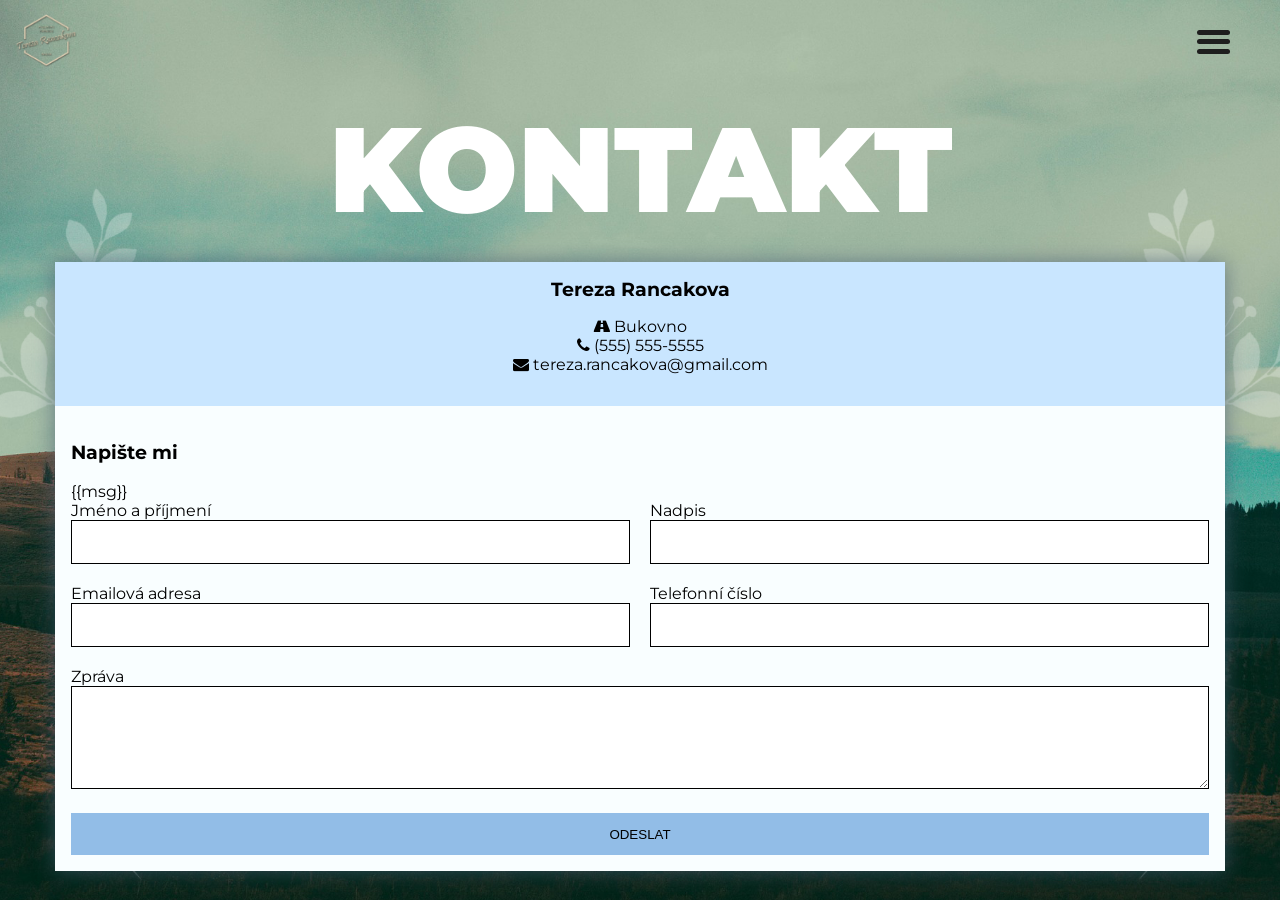
<file: public/kontakt.html>
<!DOCTYPE html>
<html lang="en">

<head>
  <meta charset="UTF-8">
  <meta name="viewport" content="width=device-width, initial-scale=1.0">
  <meta http-equiv="X-UA-Compatible" content="ie=edge">
  <title>Tereza Rancakova</title>
  <link href="https://maxcdn.bootstrapcdn.com/font-awesome/4.7.0/css/font-awesome.min.css" rel="stylesheet" integrity="sha384-wvfXpqpZZVQGK6TAh5PVlGOfQNHSoD2xbE+QkPxCAFlNEevoEH3Sl0sibVcOQVnN" crossorigin="anonymous">
  <link rel="stylesheet" href="https://cdnjs.cloudflare.com/ajax/libs/animate.css/3.5.2/animate.css" />
  <link rel="stylesheet" href="css/style.css">
  <link rel="stylesheet" href="css/header.css">
  <link rel="stylesheet" href="css/media.css">
</head>

<body>
  <div id="navbar" class="animated bounceInDown" >

    <input type="checkbox" id="checkboxMenu"></input>

    <span id="hamburgerSpan1"></span>
    <span id="hamburgerSpan2"></span>
    <span id="hamburgerSpan3"></span>


    <ul class="menu">
      <li>
        <a href="omne.html">O mně</a>
      </li>
      <li>
        <a href="newsfeed.html">Newsfeed</a>
      </li>
      <li>
        <a href="masaze.html">Masáže</a>
      </li>
      <li>
        <a href="vyziva.html">Výživa</a>
      </li>
      <li>
        <a href="#">Kontakt</a>
      </li>
    </ul>
  </div>
  <div class="mainContainer" id="main">
    <div class="logoSmallDiv">
      <img id="logoSmall" src="logo.png" onclick="goHome()">
    </div>
    <div class="container">
      <!-- <h1 class="brand"><span>Tereza</span> Rancakova</h1> -->
      <h1 class="pageHeader">Kontakt</h1>
      <div class="wrapper animated bounceInLeft">
        <div class="company-info">
          <h3>Tereza Rancakova</h3>
          <ul>
            <li><i class="fa fa-road"></i> Bukovno</li>
            <li><i class="fa fa-phone"></i> (555) 555-5555</li>
            <li><i class="fa fa-envelope"></i> tereza.rancakova@gmail.com</li>
          </ul>
        </div>
        <div class="contact">
          <h3>Napište mi</h3> {{msg}}
          <form method="POST" action="kontakt.html">
            <p>
              <label>Jméno a příjmení</label>
              <input type="text" name="name">
            </p>
            <p>
              <label>Nadpis</label>
              <input type="text" name="company">
            </p>
            <p>
              <label>Emailová adresa</label>
              <input type="email" name="email">
            </p>
            <p>
              <label>Telefonní číslo</label>
              <input type="text" name="phone">
            </p>
            <p class="full">
              <label>Zpráva</label>
              <textarea name="message" rows="5"></textarea>
            </p>
            <p class="full">
              <button type="submit">Odeslat</button>
            </p>
          </form>
        </div>
      </div>
    </div>
  </div>
  <script src="client.js"></script>
</body>

</html>
</file>
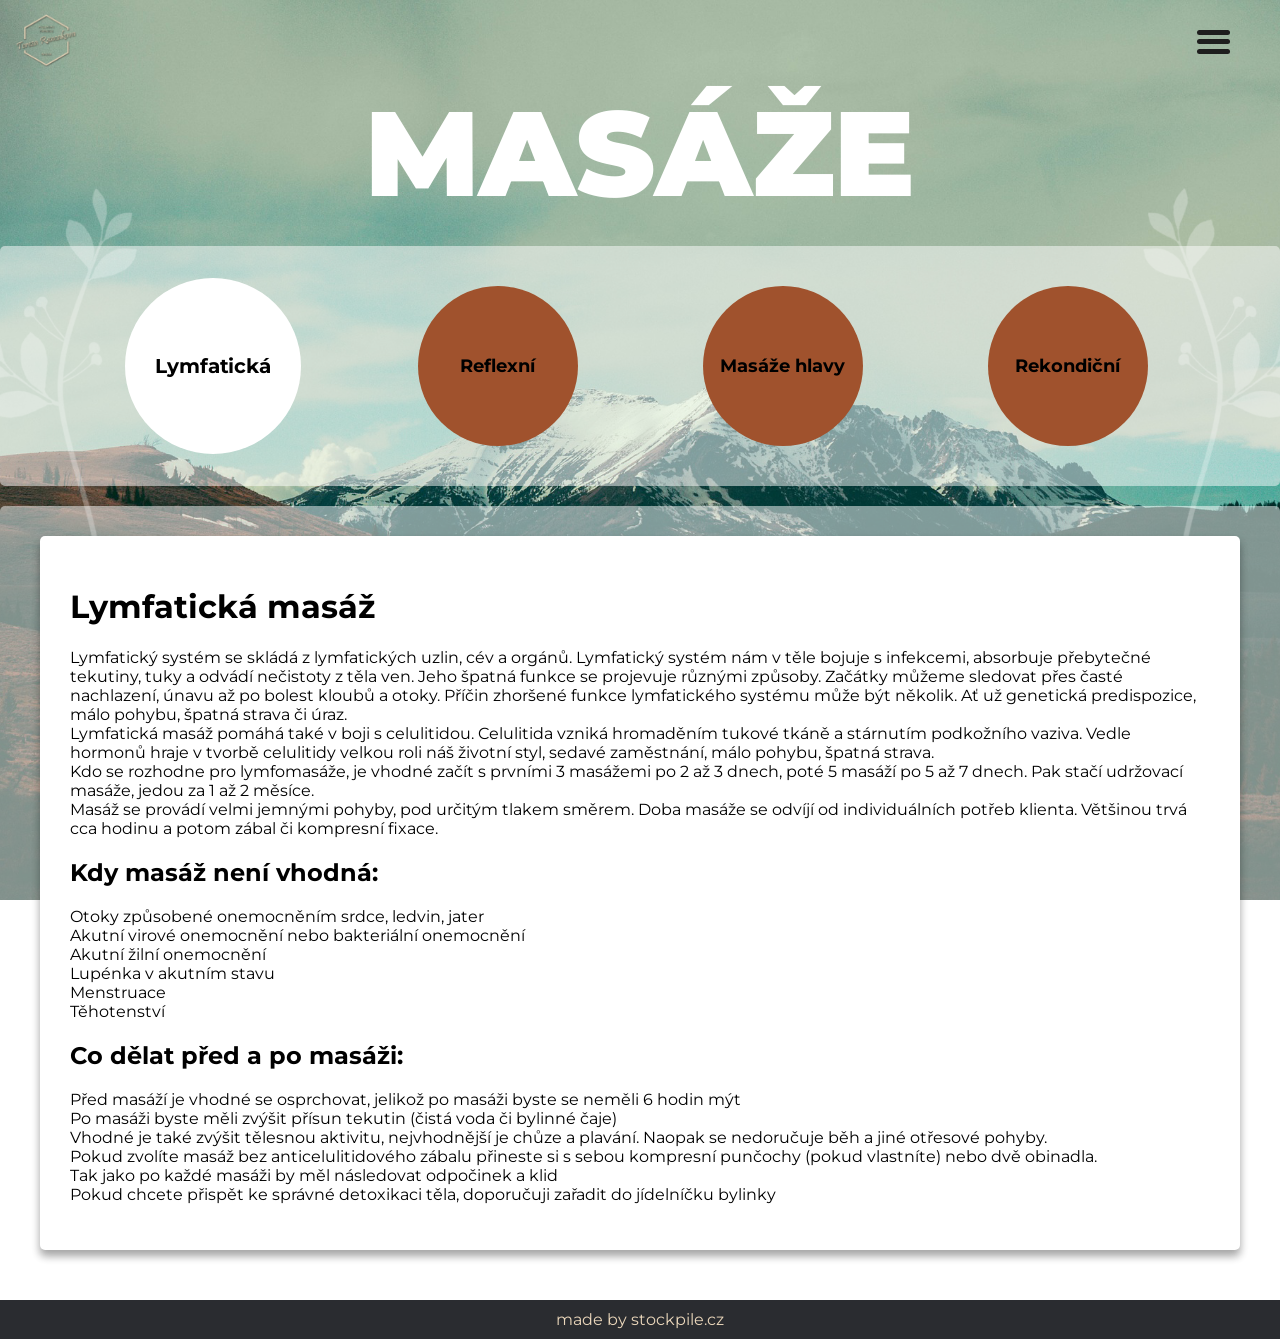
<file: public/masaze.html>
<!DOCTYPE html>
<html>

<head>
  <meta charset="UTF-8">
  <meta name="viewport" content="width=device-width, initial-scale=1.0">
  <meta http-equiv="X-UA-Compatible" content="ie=edge">
  <title>Tereza Rancakova</title>
  <link href="https://maxcdn.bootstrapcdn.com/font-awesome/4.7.0/css/font-awesome.min.css" rel="stylesheet" integrity="sha384-wvfXpqpZZVQGK6TAh5PVlGOfQNHSoD2xbE+QkPxCAFlNEevoEH3Sl0sibVcOQVnN" crossorigin="anonymous">
  <link rel="stylesheet" href="https://cdn.jsdelivr.net/npm/animate.css@3.5.2/animate.min.css">
  <link rel="stylesheet" href="css/style.css">
  <link rel="stylesheet" href="css/header.css">
  <link rel="stylesheet" href="css/media.css">
</head>

<body>

  <div id="navbar" class="animated bounceInDown">

    <input type="checkbox" id="checkboxMenu"></input>

    <span id="hamburgerSpan1" class="smallerHeader"></span>
    <span id="hamburgerSpan2"></span>
    <span id="hamburgerSpan3"></span>


    <ul class="menu">
      <li>
        <a href="omne.html">O mně</a>
      </li>
      <li>
        <a href="newsfeed.html">Newsfeed</a>
      </li>
      <li>
        <a href="#">Masáže</a>
      </li>
      <li>
        <a href="vyziva.html">Výživa</a>
      </li>
      <li>
        <a href="kontakt.html">Kontakt</a>
      </li>
    </ul>
  </div>
  <div class="mainContainer" id="main">
    <div class="logoSmallDiv">
      <img id="logoSmall" src="logo.png" onclick="goHome()">
    </div>
    <div id="smallHeader">
      <span>Masáže</span>
    </div>
    <h1 class="animated bounceInUp pageHeader">Masáže</h1>
    <!-- <p id="paragraphMasaze" class="animated bounceInUp">Jsem licencovaná masérka s vlastním masážním studiem. Nabízím veškeré masážní služby za přívětivou cenu!</p> -->
    <div id="tabsBackground">
    <div id="tabs">

            <div class="box active" onclick="displayContent(event, 'boxContent1')">
              <h2>Lymfatická</h2>
            </div>
            <div class="box" onclick="displayContent(event, 'boxContent2')">
              <h2>Reflexní</h2>
            </div>
            <div class="box" onclick="displayContent(event, 'boxContent3')">
              <h2>Masáže hlavy</h2>
            </div>
            <div class="box" onclick="displayContent(event, 'boxContent4')">
              <h2>Rekondiční</h2>
            </div>

    </div>
  </div>
    <div id="wrapperBoxContent">
    <div class="boxContent" id="boxContent1">
      <div>
        <h1>Lymfatická masáž</h1>
        <p>Lymfatický systém se skládá z lymfatických uzlin, cév a orgánů. Lymfatický systém nám v těle bojuje s infekcemi, absorbuje přebytečné tekutiny, tuky a odvádí nečistoty z těla ven. Jeho špatná funkce se projevuje různými způsoby. Začátky můžeme sledovat přes časté nachlazení, únavu až po bolest kloubů a otoky. Příčin zhoršené funkce lymfatického systému může být několik. Ať už genetická predispozice, málo pohybu, špatná strava či úraz.<br>
              Lymfatická masáž pomáhá také v boji s celulitidou. Celulitida vzniká hromaděním tukové tkáně a stárnutím podkožního vaziva. Vedle hormonů hraje v tvorbě celulitidy velkou roli náš životní styl, sedavé zaměstnání, málo pohybu, špatná strava.<br>
              Kdo se rozhodne pro lymfomasáže, je vhodné začít s prvními 3 masážemi po 2 až 3 dnech, poté 5 masáží po 5 až 7 dnech. Pak stačí udržovací masáže, jedou za 1 až 2 měsíce.<br>
              Masáž se provádí velmi jemnými pohyby, pod určitým tlakem směrem. Doba masáže se odvíjí od individuálních potřeb klienta. Většinou trvá cca hodinu a potom zábal či kompresní fixace.<br>
            </p>
              <h2>Kdy masáž není vhodná:</h2>
              <ul>
              <li>
              Otoky způsobené onemocněním srdce, ledvin, jater
              </li>
              <li>
              Akutní virové onemocnění nebo bakteriální onemocnění
              </li>
              <li>
              Akutní žilní onemocnění
              </li>
              <li>
              Lupénka v akutním stavu
              </li>
              <li>
              Menstruace
              </li>
              <li>
              Těhotenství
              </li>
              </ul>
              <h2>Co dělat před a po masáži:</h2>
              <ul>
              <li>
              Před masáží je vhodné se osprchovat, jelikož po masáži byste se neměli 6 hodin mýt
              </li>
              <li>
              Po masáži byste měli zvýšit přísun tekutin (čistá voda či bylinné čaje)
              </li>
              <li>
              Vhodné je také zvýšit tělesnou aktivitu, nejvhodnější je chůze a plavání. Naopak se nedoručuje běh a jiné otřesové pohyby.
              </li>
              <li>
              Pokud zvolíte masáž bez anticelulitidového zábalu přineste si s sebou kompresní punčochy (pokud vlastníte) nebo dvě obinadla.
              </li>
              <li>
              Tak jako po každé masáži by měl následovat odpočinek a klid
              </li>
              <li>
              Pokud chcete přispět ke správné detoxikaci těla, doporučuji zařadit do jídelníčku bylinky
              </li>
              </ul>
            </div>
    </div>
    <div class="boxContent" id="boxContent2">
      <div>
        <h1>Reflexní masáž</h1>
        <p>Lymfatický systém se skládá z lymfatických uzlin, cév a orgánů. Lymfatický systém nám v těle bojuje s infekcemi, absorbuje přebytečné tekutiny, tuky a odvádí nečistoty z těla ven. Jeho špatná funkce se projevuje různými způsoby. Začátky můžeme sledovat přes časté nachlazení, únavu až po bolest kloubů a otoky. Příčin zhoršené funkce lymfatického systému může být několik. Ať už genetická predispozice, málo pohybu, špatná strava či úraz.<br>
              Lymfatická masáž pomáhá také v boji s celulitidou. Celulitida vzniká hromaděním tukové tkáně a stárnutím podkožního vaziva. Vedle hormonů hraje v tvorbě celulitidy velkou roli náš životní styl, sedavé zaměstnání, málo pohybu, špatná strava.<br>
              Kdo se rozhodne pro lymfomasáže, je vhodné začít s prvními 3 masážemi po 2 až 3 dnech, poté 5 masáží po 5 až 7 dnech. Pak stačí udržovací masáže, jedou za 1 až 2 měsíce.<br>
              Masáž se provádí velmi jemnými pohyby, pod určitým tlakem směrem. Doba masáže se odvíjí od individuálních potřeb klienta. Většinou trvá cca hodinu a potom zábal či kompresní fixace.<br>
            </p>
              <h2>Kdy masáž není vhodná:</h2>
              <ul>
              <li>
              Otoky způsobené onemocněním srdce, ledvin, jater
              </li>
              <li>
              Akutní virové onemocnění nebo bakteriální onemocnění
              </li>
              <li>
              Akutní žilní onemocnění
              </li>
              <li>
              Lupénka v akutním stavu
              </li>
              <li>
              Menstruace
              </li>
              <li>
              Těhotenství
              </li>
              </ul>
              <h2>Co dělat před a po masáži:</h2>
              <ul>
              <li>
              Před masáží je vhodné se osprchovat, jelikož po masáži byste se neměli 6 hodin mýt
              </li>
              <li>
              Po masáži byste měli zvýšit přísun tekutin (čistá voda či bylinné čaje)
              </li>
              <li>
              Vhodné je také zvýšit tělesnou aktivitu, nejvhodnější je chůze a plavání. Naopak se nedoručuje běh a jiné otřesové pohyby.
              </li>
              <li>
              Pokud zvolíte masáž bez anticelulitidového zábalu přineste si s sebou kompresní punčochy (pokud vlastníte) nebo dvě obinadla.
              </li>
              <li>
              Tak jako po každé masáži by měl následovat odpočinek a klid
              </li>
              <li>
              Pokud chcete přispět ke správné detoxikaci těla, doporučuji zařadit do jídelníčku bylinky
              </li>
              </ul>
            </div>
    </div>
    <div class="boxContent" id="boxContent3">
      <div>
        <h1>Masáže hlavy</h1>
        <p>Lymfatický systém se skládá z lymfatických uzlin, cév a orgánů. Lymfatický systém nám v těle bojuje s infekcemi, absorbuje přebytečné tekutiny, tuky a odvádí nečistoty z těla ven. Jeho špatná funkce se projevuje různými způsoby. Začátky můžeme sledovat přes časté nachlazení, únavu až po bolest kloubů a otoky. Příčin zhoršené funkce lymfatického systému může být několik. Ať už genetická predispozice, málo pohybu, špatná strava či úraz.<br>
              Lymfatická masáž pomáhá také v boji s celulitidou. Celulitida vzniká hromaděním tukové tkáně a stárnutím podkožního vaziva. Vedle hormonů hraje v tvorbě celulitidy velkou roli náš životní styl, sedavé zaměstnání, málo pohybu, špatná strava.<br>
              Kdo se rozhodne pro lymfomasáže, je vhodné začít s prvními 3 masážemi po 2 až 3 dnech, poté 5 masáží po 5 až 7 dnech. Pak stačí udržovací masáže, jedou za 1 až 2 měsíce.<br>
              Masáž se provádí velmi jemnými pohyby, pod určitým tlakem směrem. Doba masáže se odvíjí od individuálních potřeb klienta. Většinou trvá cca hodinu a potom zábal či kompresní fixace.<br>
            </p>
              <h2>Kdy masáž není vhodná:</h2>
              <ul>
              <li>
              Otoky způsobené onemocněním srdce, ledvin, jater
              </li>
              <li>
              Akutní virové onemocnění nebo bakteriální onemocnění
              </li>
              <li>
              Akutní žilní onemocnění
              </li>
              <li>
              Lupénka v akutním stavu
              </li>
              <li>
              Menstruace
              </li>
              <li>
              Těhotenství
              </li>
              </ul>
              <h2>Co dělat před a po masáži:</h2>
              <ul>
              <li>
              Před masáží je vhodné se osprchovat, jelikož po masáži byste se neměli 6 hodin mýt
              </li>
              <li>
              Po masáži byste měli zvýšit přísun tekutin (čistá voda či bylinné čaje)
              </li>
              <li>
              Vhodné je také zvýšit tělesnou aktivitu, nejvhodnější je chůze a plavání. Naopak se nedoručuje běh a jiné otřesové pohyby.
              </li>
              <li>
              Pokud zvolíte masáž bez anticelulitidového zábalu přineste si s sebou kompresní punčochy (pokud vlastníte) nebo dvě obinadla.
              </li>
              <li>
              Tak jako po každé masáži by měl následovat odpočinek a klid
              </li>
              <li>
              Pokud chcete přispět ke správné detoxikaci těla, doporučuji zařadit do jídelníčku bylinky
              </li>
              </ul>
            </div>
    </div>
    <div class="boxContent" id="boxContent4">
      <div>
        <h1>Rekondiční masáž</h1>
        <p>Lymfatický systém se skládá z lymfatických uzlin, cév a orgánů. Lymfatický systém nám v těle bojuje s infekcemi, absorbuje přebytečné tekutiny, tuky a odvádí nečistoty z těla ven. Jeho špatná funkce se projevuje různými způsoby. Začátky můžeme sledovat přes časté nachlazení, únavu až po bolest kloubů a otoky. Příčin zhoršené funkce lymfatického systému může být několik. Ať už genetická predispozice, málo pohybu, špatná strava či úraz.<br>
              Lymfatická masáž pomáhá také v boji s celulitidou. Celulitida vzniká hromaděním tukové tkáně a stárnutím podkožního vaziva. Vedle hormonů hraje v tvorbě celulitidy velkou roli náš životní styl, sedavé zaměstnání, málo pohybu, špatná strava.<br>
              Kdo se rozhodne pro lymfomasáže, je vhodné začít s prvními 3 masážemi po 2 až 3 dnech, poté 5 masáží po 5 až 7 dnech. Pak stačí udržovací masáže, jedou za 1 až 2 měsíce.<br>
              Masáž se provádí velmi jemnými pohyby, pod určitým tlakem směrem. Doba masáže se odvíjí od individuálních potřeb klienta. Většinou trvá cca hodinu a potom zábal či kompresní fixace.<br>
            </p>
              <h2>Kdy masáž není vhodná:</h2>
              <ul>
              <li>
              Otoky způsobené onemocněním srdce, ledvin, jater
              </li>
              <li>
              Akutní virové onemocnění nebo bakteriální onemocnění
              </li>
              <li>
              Akutní žilní onemocnění
              </li>
              <li>
              Lupénka v akutním stavu
              </li>
              <li>
              Menstruace
              </li>
              <li>
              Těhotenství
              </li>
              </ul>
              <h2>Co dělat před a po masáži:</h2>
              <ul>
              <li>
              Před masáží je vhodné se osprchovat, jelikož po masáži byste se neměli 6 hodin mýt
              </li>
              <li>
              Po masáži byste měli zvýšit přísun tekutin (čistá voda či bylinné čaje)
              </li>
              <li>
              Vhodné je také zvýšit tělesnou aktivitu, nejvhodnější je chůze a plavání. Naopak se nedoručuje běh a jiné otřesové pohyby.
              </li>
              <li>
              Pokud zvolíte masáž bez anticelulitidového zábalu přineste si s sebou kompresní punčochy (pokud vlastníte) nebo dvě obinadla.
              </li>
              <li>
              Tak jako po každé masáži by měl následovat odpočinek a klid
              </li>
              <li>
              Pokud chcete přispět ke správné detoxikaci těla, doporučuji zařadit do jídelníčku bylinky
              </li>
              </ul>
            </div>
    </div>
  </div>


  </div>
  <footer>
    made by stockpile.cz
  </footer>
  <script src="client.js"></script>
</body>

</html>
</file>
<file: public/css/style.css>
@import url('https://fonts.googleapis.com/css?family=Montserrat&subset=latin-ext');
body, html {
  margin: 0;
  padding: 0;
  font-family: "Montserrat", serif;
}

body {
  background-image: url("../pozadi kytky.png");
  background-size: cover;
  background-repeat: no-repeat;
  background-position: center;
  background-attachment: fixed;  /* parallax efekt*/
  min-height: 100vh;
}

/*zacina sekce pro menu*/

#navbar {
  margin: 0;
  padding: 0;
  display: block;
  position: fixed;
  width: 100%;
  z-index: 6;
  display: block;
}

/* input je checkbox, ktery ma pozici 3 a opacity 0
takze je zobrazen v popredi a ridi interakci
pseudoselekci :checked */

#navbar input {
  display: block;
  width: 50px;
  height: 35px;
  position: fixed;
  float: right;
  clear: right;
  top: 25px;
  right: 40px;
  opacity: 0;
  z-index: 7;
  cursor: pointer;
}

/* vykresleni hamburger menu a jeho animace */

#hamburgerSpan1, #hamburgerSpan2, #hamburgerSpan3 {
  display: block;
  width: 33px;
  height: 4.5px;
  position: fixed;
  float: right;
  clear: right;
  top: 30px;
  right: 50px;
  background: rgba(30, 30, 30, 1);
  border-radius: 2.5px;
  z-index: 5;
  -webkit-transform: rotate(0deg);
  -moz-transform: rotate(0deg);
  -o-transform: rotate(0deg);
  transform: rotate(0deg);
  /* tohle jsou transition duration pro vsechny zmeny*/
  -webkit-transition: .40s ease-in-out;
  -moz-transition: .40s ease-in-out;
  -o-transition: .40s ease-in-out;
  transition: .40s ease-in-out;
}

/*pozice fixed to dala na jedno misto, tak jsem je musel jednotlive posunout*/

#hamburgerSpan2 {
  top: 39px;
}

#hamburgerSpan3 {
  top: 49px;
}

#navbar input:checked~#hamburgerSpan1 {
  top: 44px;
  right: 48px;
  -webkit-transform: rotate(315deg);
  -moz-transform: rotate(315deg);
  -o-transform: rotate(315deg);
  transform: rotate(315deg);
  border-radius: 6px;
  height: 5px;
  width:16px;
}

/*sjede do pravy prdele a zmizi prdele*/

#navbar input:checked~#hamburgerSpan2 {
  right: 50px;
  width: 28px;
  /* transform-origin: 10px 0px; */
  -webkit-transform: rotate(360deg);
  -moz-transform: rotate(360deg);
  -o-transform: rotate(360deg);
  transform: rotate(360deg);
}

#navbar input:checked~#hamburgerSpan3 {
  top: 34px;
    right: 47.8px;
  -webkit-transform: rotate(-315deg);
  -moz-transform: rotate(-315deg);
  -o-transform: rotate(-315deg);
  transform: rotate(-315deg);
  height: 5px;
  border-radius: 6px;
  width: 16px;
}

.menu {
  position: fixed;
  width: 100%;
  height: 100%;
  margin-top: -100px;
  padding-top: 230px;
  right: 0;
  background: rgba(80, 170, 158, 0.9);
  list-style-type: none;
  transform-origin: 0% 0%;
  -webkit-transform-origin: 0% 0%;
  -moz-transform-origin: 0% 0%;
  -o-transform-origin: 0% 0%;
  transform: translate( 100%, -0%);
  -webkit-transform: translate( 100%, -0%);
  -moz-transform: translate( 100%, -0%);
  -o-transform: translate( 100%, -0%);
  transition: transform 0.5s cubic-bezier(0.77, 0.2, 0.05, 1.0);
  -webkit-transition: transform 0.5s cubic-bezier(0.77, 0.2, 0.05, 1.0);
  -moz-transition: transform 0.5s cubic-bezier(0.77, 0.2, 0.05, 1.0);
  -o-transition: transform 0.5s cubic-bezier(0.77, 0.2, 0.05, 1.0);
  text-align: center;
  z-index: 3;
}

/*pozice itemu vuci hamburgeru je nyni presne dana
pokud se zvetsi napr. font musi se pozicovani predelat*/

.menu li {
  font-size: 30px;
  margin-left: 10px;
  display: block;
  padding-bottom: 30px;
}

.menu a {
  text-decoration: none;
  text-transform: uppercase;
  color: #d2e0bd;
  padding: 10px;
  font-weight: bold;
}

.menu a:hover {
  color: #8b542f;
}

#navbar input:checked~ul {
  transform: none;
  /*cely menu je posunuto transformaci -100%,
  checknuti checkboxu transformaci zrusi a menu sjede*/
}

/*konci sekce pro menu*/

.logoSmallDiv {
  position: fixed;
  top: 0;
  left:0;
  width: 100%;
  box-sizing: border-box;
  height: auto;

  /* background-color: rgba(255, 0, 0, 0.5); */
  z-index: 5;
}

#logoSmall {
  margin: 13px;
  width: calc(669px * 0.10);
  height: calc(582px * 0.10);
  cursor: pointer;
}

/*jeden div je mainContainer, kterej je vzdy vysoky tak, aby paticka byla na konci stranky.
 Je bran v potaz hard coded height paticky*/

.mainContainer {
  min-height: calc(100vh - 61px);
  padding-top: 80px;
  width: 100%;
  box-sizing: border-box;
}

.pageHeader {
  font-size: 120px;
  max-width: 100%;
  color: white;
  text-align: center;
  font-weight: 900;
  text-transform: uppercase;
  margin: 0 0 20px 0;
  padding: 0;
  position: relative;
}

#paragraphMasaze   {
  max-width: 900px;
  font-size: 15px;
  color: white;
  margin: 0 auto;
  font-weight: 900;
  padding: 0;
  margin-bottom: 40px;
  text-align: center;
}
#tabsBackground {
  width: 100%;
  height: auto;
  background-color: rgba(255, 255, 255, 0.5);
  border-radius: 5px;


}

#tabs {
  display: flex;
  max-width: 1200px;
  padding: 30px;
  border-radius: 5px;
  margin: 0 auto;
  box-sizing: border-box;
  flex-direction: row;
  flex-wrap: wrap;
  justify-content: space-around;
  margin-bottom: 20px;
}

.box {
  width: 160px;
  height: 160px;
  border-radius: 50%;
  /* background-color: rgba(0,0,0,0.6); */
  background-color: Sienna;
  text-align: center;
  line-height: 160px;
  margin: 10px;
  transition: all .2s ease-in-out;
  cursor: pointer;
}

.box:hover{
    box-shadow: 0 0 0 3px;
}

.box h2 {
  margin: 0;
  padding: 0;
  font-size: 18px;
  transition: font-size 0.1s linear;
}

.box:hover h2{
  font-size: 19px;
}

#wrapperBoxContent {
  display: block;
  width: 100%;
  height: auto;
  background-color: rgba(255, 255, 255, 0.5);
  padding: 30px;
  border-radius: 5px;
  margin-bottom: 20px;
  box-sizing: border-box;
}

.boxContent {
  max-width: 1200px;
  height: auto;
  margin: 0 auto;
  border-radius: 5px;
  background-color: white;
  box-shadow: 0 6px 9px rgba(0,0,0,0.16), 0 6px 9px rgba(0,0,0,0.23);
  padding: 30px;
  box-sizing: border-box;
  display: none;
  opacity: 1;
  /* transition: all .3s ease; */
  animation: grow .5s ease;
}
#boxContent1 {
  display: block;
}


.active {
  background-color: white;
  transform: scale(1.1);
}

.active:hover{
  box-shadow: none;
  cursor: default;
}

.active:hover h2 {
  font-size: 18px;
}

@keyframes grow {
  0% {
    opacity: 0;
  }
  1% {
    opacity: 0;
    transform: scale(0.95);
  }
  100% {
    opacity: 1;
    transform: scale(1);
  }
}


footer {
  box-sizing: border-box;
  width: 100%;
  padding: 10px;
  margin-top: 20px;
  color: #ebd7bb;
  background-color: #2a2c30;
  text-align: center;
}

.container {
  max-width: 1170px;
  margin-left: auto;
  margin-right: auto;
  padding: 1em;
}

ul {
  list-style: none;
  padding: 0;
}



.wrapper {
  box-shadow: 0 0 20px 0 rgba(72, 94, 116, 0.7);
}

.wrapper>* {
  padding: 1em;
}

.company-info {
  background: #c9e6ff;
}

.company-info h3, .company-info ul {
  text-align: center;
  margin: 0 0 1rem 0;
}

.contact {
  background: #f9feff;
}

/* FORM STYLES */

.contact form {
  display: grid;
  grid-template-columns: 1fr 1fr;
  grid-gap: 20px;
}

.contact form label {
  display: block;
  color: black;
}

.contact form p {
  margin: 0;
}

.contact form .full {
  grid-column: 1 / 3;
}


.contact form button, .contact form input, .contact form textarea {
  width: 100%;
  padding: 1em;
  border: 1px solid #000;
  box-sizing: border-box;
}

.contact form textarea {
  resize: vertical;
}

.contact form button {
  background: #92bde7;
  border: 0;
  text-transform: uppercase;
  cursor: pointer;
}

.contact form button:hover, .contact form button:focus {
  background: #92bde7;
  color: #fff;
  outline: 0;
  transition: background-color 2s ease-out;
}
</file>
<file: public/css/header.css>
#smallHeader {
  width: 100%;
  height: 80px;
  position: fixed;
  top: 0;
  left: 0;
  text-align: center;
  background-color: rgba(255, 255, 255, 1);
  border-radius: 5px;
  line-height: 80px;
  color: black;
  font-size: 32px;
  z-index: 4;
  opacity: 0;
  -webkit-transition: .35s ease-in-out;
  -moz-transition: .35s ease-in-out;
  -o-transition: .35s ease-in-out;
  transition: .35s ease-in-out;
  font-weight: bold;
  box-shadow: 0 0 0 5px rgba(0,0,0,0.8);
}
</file>
<file: public/css/media.css>
@media only screen and (max-width: 740px) {

  .menu{
    padding-top: 200px;
  }

  #navbar input{
    top: 10px;
    right: 14px;
    width: 30px;
    height: 30px;
  }
  #hamburgerSpan1, #hamburgerSpan2, #hamburgerSpan3{
    width: 23px;
    height: 4px;
    right: 20px;
    top: 20px;

  }


  #hamburgerSpan2 {
    top: 27px;
  }

  #hamburgerSpan3 {
    top: 34px;
  }

  #navbar input:checked~#hamburgerSpan1{
    top: 30.5px;
    right: 20px;
    width: 12px;
    height: 4px;
  }
  #navbar input:checked~#hamburgerSpan2{
    right: 20px;
    width: 20px;
  }
  #navbar input:checked~#hamburgerSpan3{
    top: 22.4px;
        right: 20px;
        width: 12px;
          height: 4px;
  }

  #smallHeader{
    font-size: 22px;
    height: 58px;
    line-height: 58px;
  }

  .menu li {
    display: block;
    font-size: 22px;
    text-align: center;
    padding-bottom: 20px;
  }
  .logoSmallDiv {
    position: absolute;
    top:-75px;
  }

  .pageHeader {
    font-size: 40px;
  }

  #tabs{
    padding: 5px;
    padding-top: 30px;
    padding-bottom: 30px;
  }

  .box {
    width: 70px;
    height: 70px;
    line-height: 70px;
  }
  .box:hover {
    box-shadow: 0 0 0 2px;
  }
  .box h2{
    font-size: 9px;
  }
  .box:hover h2{
    font-size: 10px;
  }

  .active:hover{
    box-shadow: none;
  }

  .active:hover h2 {
    font-size: 9px;
  }

  #wrapperBoxContent {
    padding: 15px;
  }
  .boxContent {
    font-size: 12px;
    padding: 10px;
  }

  #wrapperBoxContent{
    padding: 5px;
    padding-top: 10px;
  }
}
</file>
